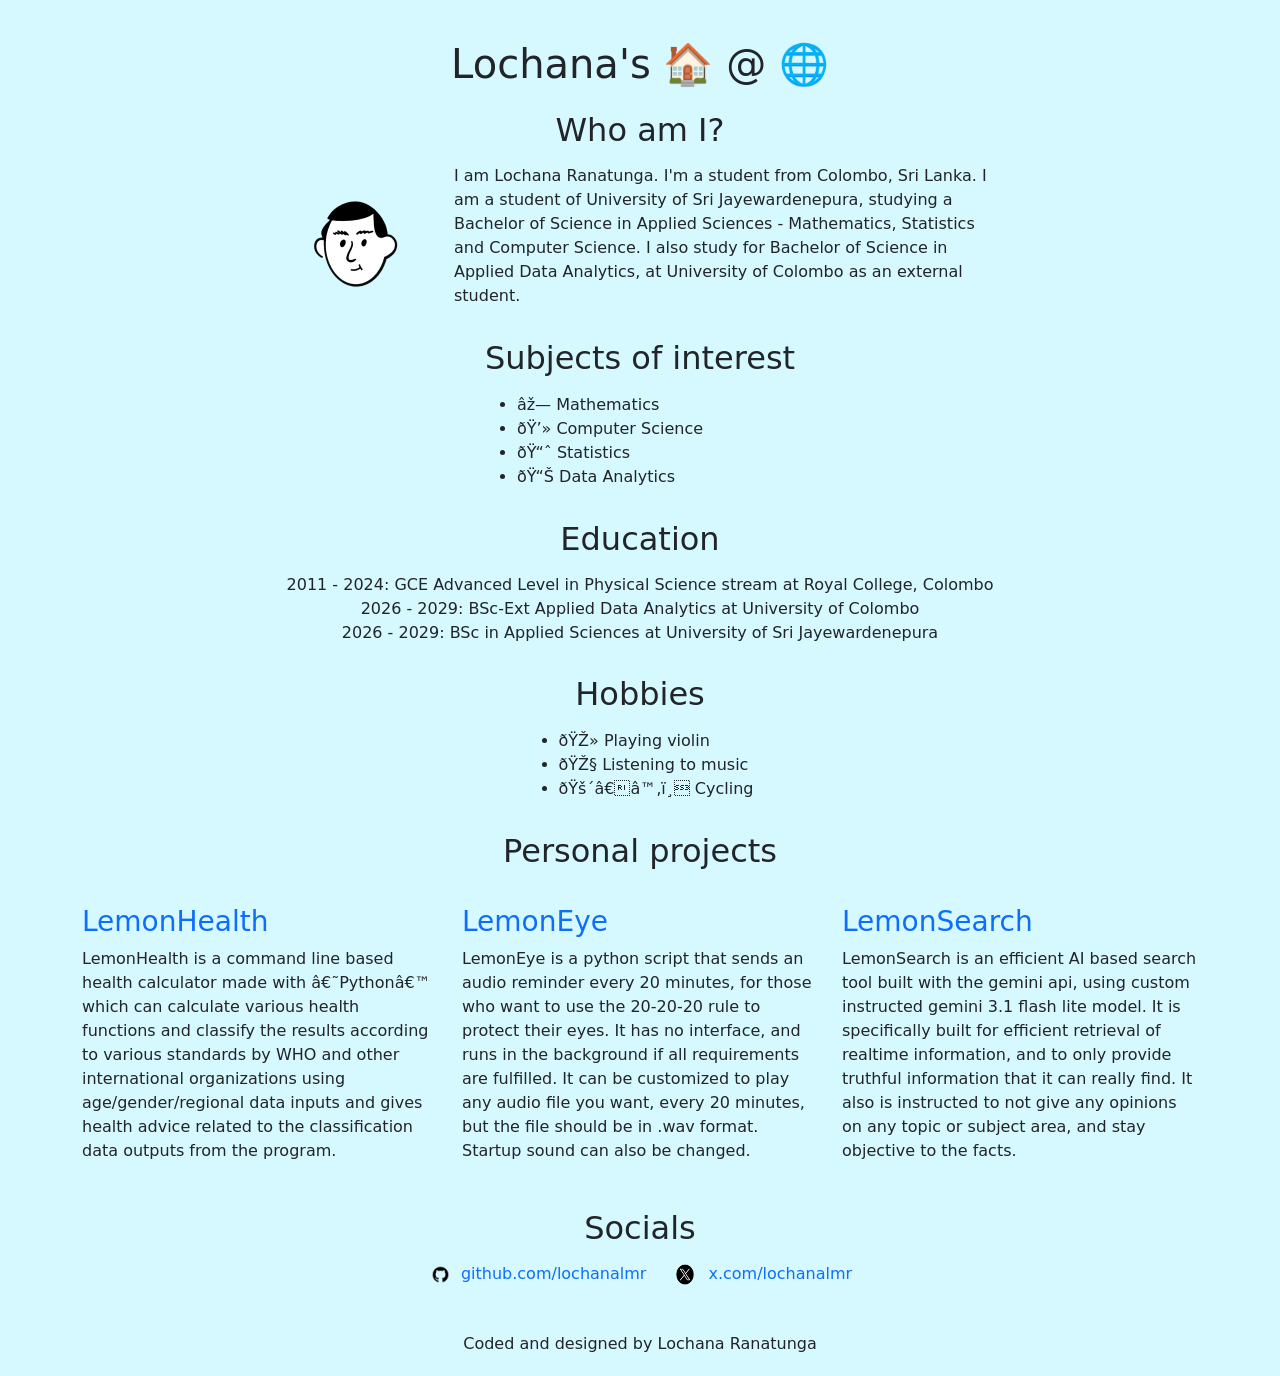
<file: index.html>
<!DOCTYPE html>

<html lang="en">
    <head>
        <meta name="viewport" content="initial-scale=1, width=device-width">
        <link href="https://cdn.jsdelivr.net/npm/bootstrap@5.3.8/dist/css/bootstrap.min.css" rel="stylesheet" integrity="sha384-sRIl4kxILFvY47J16cr9ZwB07vP4J8+LH7qKQnuqkuIAvNWLzeN8tE5YBujZqJLB" crossorigin="anonymous">
        <script src="https://cdn.jsdelivr.net/npm/bootstrap@5.3.8/dist/js/bootstrap.bundle.min.js" integrity="sha384-FKyoEForCGlyvwx9Hj09JcYn3nv7wiPVlz7YYwJrWVcXK/BmnVDxM+D2scQbITxI" crossorigin="anonymous"></script>
        <link href="styles.css" rel="stylesheet">
        <script src="script.js" defer></script>
        <title>Lochana Ranatunga</title>
    </head>
    <body>
        <div id="hello">
            <h1 id="typewriter-text"></h1>
        </div>
        <div>
            <h2>
                Who am I?
            </h2>
            <div class="container text-center">
                <div class="row justify-content-md-center" id="intro-box">
                    <div class="col-md-auto">
                        <img src="./images/my-notion-face-transparent.png" alt="profile picture" width="150" height = "150">
                    </div>
                    <div class="col-6">
                        <p>
                            I am Lochana Ranatunga.
                            I'm a student from Colombo, Sri Lanka.
                            I am a student of University of Sri Jayewardenepura, studying a Bachelor of Science in Applied Sciences - Mathematics, Statistics and Computer Science.
                            I also study for Bachelor of Science in Applied Data Analytics, at University of Colombo as an external student.
                        </p>
                    </div>
                </div>
            </div>
        </div>
        <div id="interests">
            <h2>
                Subjects  of interest
            </h2>
            <ul>
                <li>➗ Mathematics</li>
                <li>💻 Computer Science</li>
                <li>📈 Statistics</li>
                <li>📊 Data Analytics</li>
            </ul>
        </div>
        <div id="education">
            <h2>
                Education
            </h2>
                2011 - 2024: GCE Advanced Level in Physical Science stream at Royal College, Colombo
                <br>2026 - 2029: BSc-Ext Applied Data Analytics at University of Colombo
                <br>2026 - 2029: BSc in Applied Sciences at University of Sri Jayewardenepura
        </div>
        <div id="hobbies">
            <h2>
                Hobbies
            </h2>
            <ul>
                <li>🎻 Playing violin</li>
                <li>🎧 Listening to music</li>
                <li>🚴‍♂️ Cycling</li>
            </ul>
        </div>
        <div id="projects">
            <h2>
                Personal projects
            </h2>
            <div class="container text-center">
                <div class="row">
                    <div class="col">
                        <h3><a href="./pages/lemonhealth.html">LemonHealth</a></h3>
                        <p>LemonHealth is a command line based health calculator made with ‘Python’ which can calculate various health functions and classify the results according to various standards by WHO and other international organizations using age/gender/regional data inputs and gives health advice related to the classification data outputs from the program.</p>
                    </div>
                    <div class="col">
                        <h3><a href="./pages/lemoneye.html">LemonEye</a></h3>
                        <p>LemonEye is a python script that sends an audio reminder every 20 minutes, for those who want to use the 20-20-20 rule to protect their eyes. It has no interface, and runs in the background if all requirements are fulfilled. It can be customized to play any audio file you want, every 20 minutes, but the file should be in .wav format. Startup sound can also be changed.</p>
                    </div>
                    <div class="col">
                        <h3><a href="./pages/lemonsearch.html">LemonSearch</a></h3>
                        <p>LemonSearch is an efficient AI based search tool built with the gemini api, using custom instructed gemini 3.1 flash lite model. It is specifically built for efficient retrieval of realtime information, and to only provide truthful information that it can really find. It also is instructed to not give any opinions on any topic or subject area, and stay objective to the facts.</p>
                    </div>
                </div>
            </div>
        </div>
        <div id="socials">
            <h2>Socials</h2>
            <div class="container text-center">
                <div class="row justify-content-center align-items-center">
                    <div class="col-auto d-flex align-items-center">
                        <img src="./images/github-logo.png" alt="github logo" width="25" height = "25">
                        <a href="https://github.com/lochanalmr" class="ms-2">github.com/lochanalmr</a>
                    </div>
                    <div class="col-auto d-flex align-items-center">
                        <img src="./images/twitter-logo.png" alt="twitter logo" width="30" height = "25">
                        <a href="https://x.com/lochanalmr" class="ms-2">x.com/lochanalmr</a>
                    </div>
                </div>
            </div>
        </div>
        <footer>Coded and designed by Lochana Ranatunga</footer>
    </body>
</html>
</file>
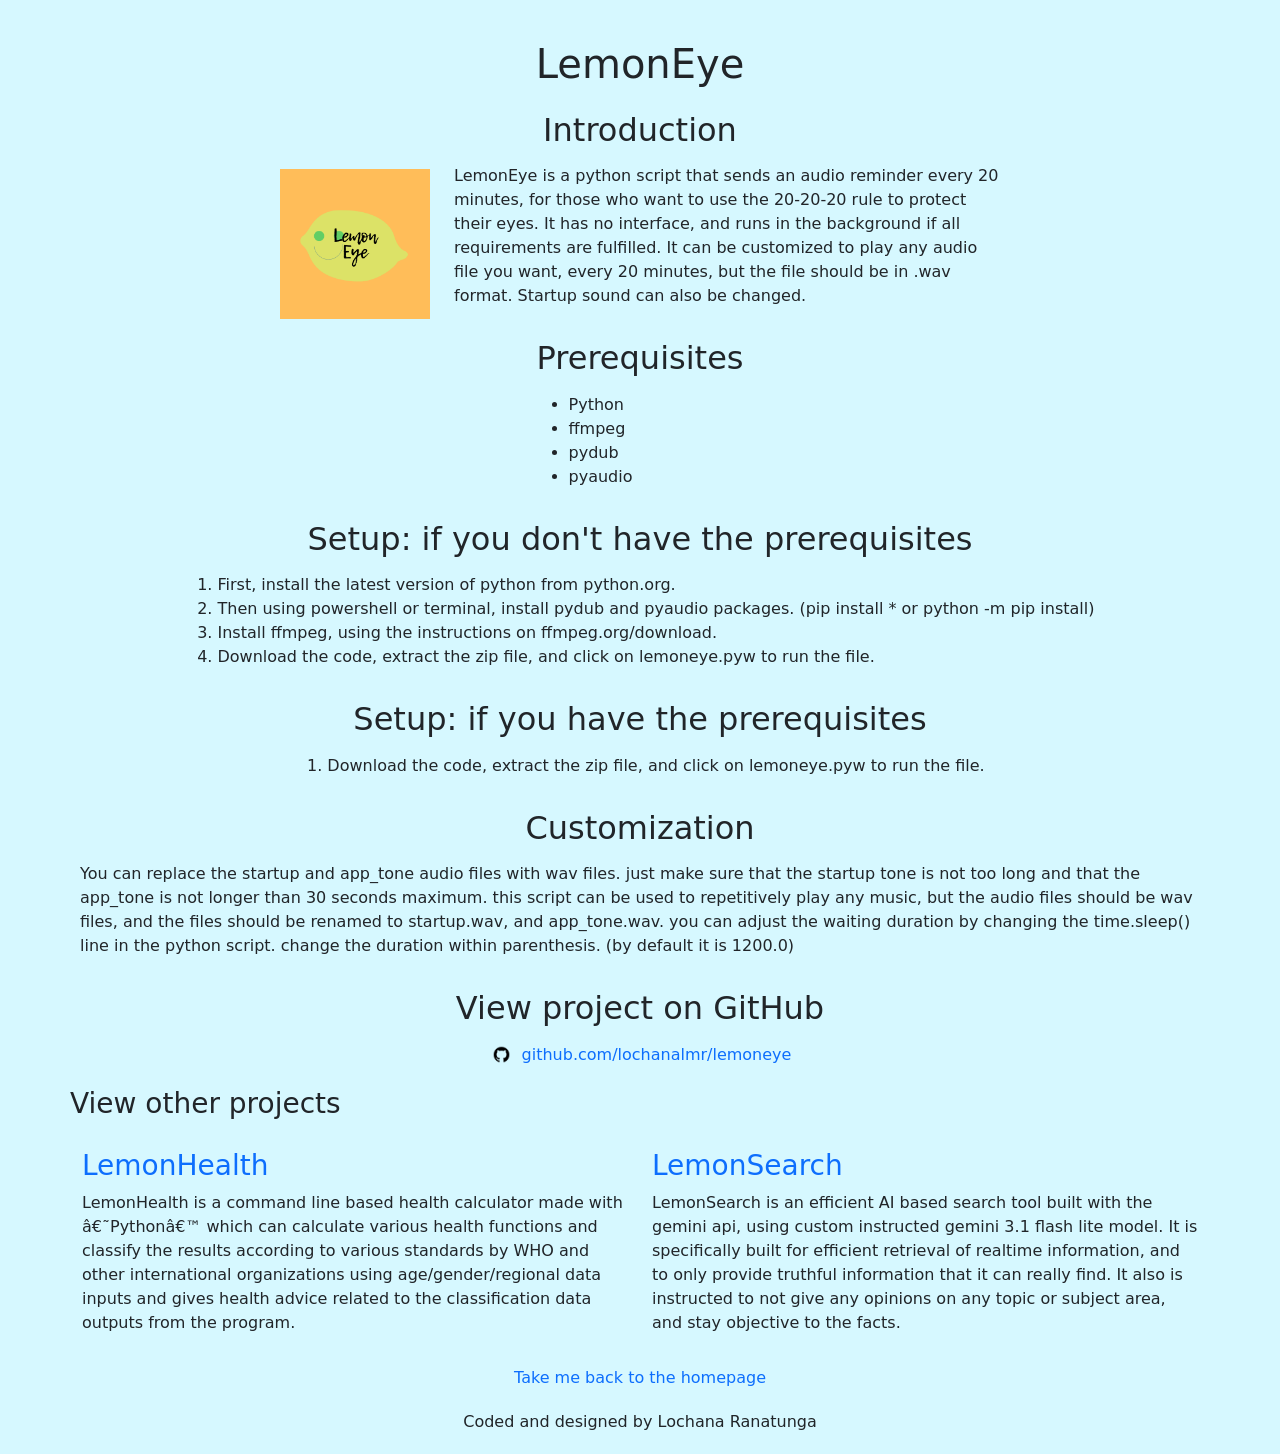
<file: pages/lemoneye.html>
<!DOCTYPE html>

<html lang="en">
    <head>
        <meta name="viewport" content="initial-scale=1, width=device-width">
        <link href="https://cdn.jsdelivr.net/npm/bootstrap@5.3.8/dist/css/bootstrap.min.css" rel="stylesheet" integrity="sha384-sRIl4kxILFvY47J16cr9ZwB07vP4J8+LH7qKQnuqkuIAvNWLzeN8tE5YBujZqJLB" crossorigin="anonymous">
        <script src="https://cdn.jsdelivr.net/npm/bootstrap@5.3.8/dist/js/bootstrap.bundle.min.js" integrity="sha384-FKyoEForCGlyvwx9Hj09JcYn3nv7wiPVlz7YYwJrWVcXK/BmnVDxM+D2scQbITxI" crossorigin="anonymous"></script>
        <link href="../styles.css" rel="stylesheet">
        <script src="./scripts/script-le.js" defer></script>
        <title>LemonEye by Lochana</title>
    </head>
    <body>
        <div  id="hello">
            <h1 id="typewriter-text-4"></h1>
        </div>
        <div id="introduction">
            <h2>
                Introduction
            </h2>
            <div class="container text-center">
                <div class="row justify-content-md-center" id="intro-box">
                    <div class="col-md-auto">
                        <img src="../images/lemoneye-icon.png" alt="lemoneye icon" width="150" height = "150">
                    </div>
                    <div class="col-6">
                        <p>
                            LemonEye is a python script that sends an audio reminder every 20 minutes, for those who want to use the 20-20-20 rule to protect their eyes. It has no interface, and runs in the background if all requirements are fulfilled. It can be customized to play any audio file you want, every 20 minutes, but the file should be in .wav format. Startup sound can also be changed.
                        </p>
                    </div>
                </div>
            </div>
        </div>
        <div id="requirements">
            <h2>
                Prerequisites
            </h2>
            <ul>
                <li>Python</li>
                <li>ffmpeg</li>
                <li>pydub</li>
                <li>pyaudio</li>
            </ul>
        </div>
        <div id="setup-wop">
            <h2>
                Setup: if you don't have the prerequisites
            </h2>
            <ol>
                <li>First, install the latest version of python from python.org.</li>
                <li>Then using powershell or terminal, install pydub and pyaudio packages. (pip install * or python -m pip install)</li>
                <li>Install ffmpeg, using the instructions on ffmpeg.org/download.</li>
                <li>Download the code, extract the zip file, and click on lemoneye.pyw to run the file.</li>
            </ol>
        </div>
        <div id="setup-wp">
            <h2>
                Setup: if you have the prerequisites
            </h2>
            <ol>
                <li>Download the code, extract the zip file, and click on lemoneye.pyw to run the file.</li>
            </ol>
        </div>
        <div id="customization">
            <h2>Customization</h2>
            <p class="long-p">You can replace the startup and app_tone audio files with wav files. just make sure that the startup tone is not too long and that the app_tone is not longer than 30 seconds maximum. this script can be used to repetitively play any music, but the audio files should be wav files, and the files should be renamed to startup.wav, and app_tone.wav. you can adjust the waiting duration by changing the time.sleep() line in the python script. change the duration within parenthesis. (by default it is 1200.0)</p>
        </div>
        <div id="project-preview">
            <h2>View project on GitHub</h2>
            <div class="container text-center">
                <div class="row justify-content-center align-items-center">
                    <div class="col-auto d-flex align-items-center">
                        <img src="../images/github-logo.png" alt="github logo" width="25" height = "25">
                        <a href="https://github.com/lochanalmr/lemoneye" class="ms-2">github.com/lochanalmr/lemoneye</a>
                    </div>
                </div>
            </div>
        </div>
        <div id="projects">
            <h3>
                View other projects
            </h3>
            <div class="container text-center">
                <div class="row">
                    <div class="col">
                        <h3><a href="lemonhealth.html">LemonHealth</a></h3>
                        <p>LemonHealth is a command line based health calculator made with ‘Python’ which can calculate various health functions and classify the results according to various standards by WHO and other international organizations using age/gender/regional data inputs and gives health advice related to the classification data outputs from the program.</p>
                    </div>
                    <div class="col">
                        <h3><a href="lemonsearch.html">LemonSearch</a></h3>
                        <p>LemonSearch is an efficient AI based search tool built with the gemini api, using custom instructed gemini 3.1 flash lite model. It is specifically built for efficient retrieval of realtime information, and to only provide truthful information that it can really find. It also is instructed to not give any opinions on any topic or subject area, and stay objective to the facts.</p>
                    </div>
                </div>
            </div>
        </div>
        <div>
            <a href="../index.html">Take me back to the homepage</a>
        </div>
        <footer>Coded and designed by Lochana Ranatunga</footer>
    </body>
</html>
</file>
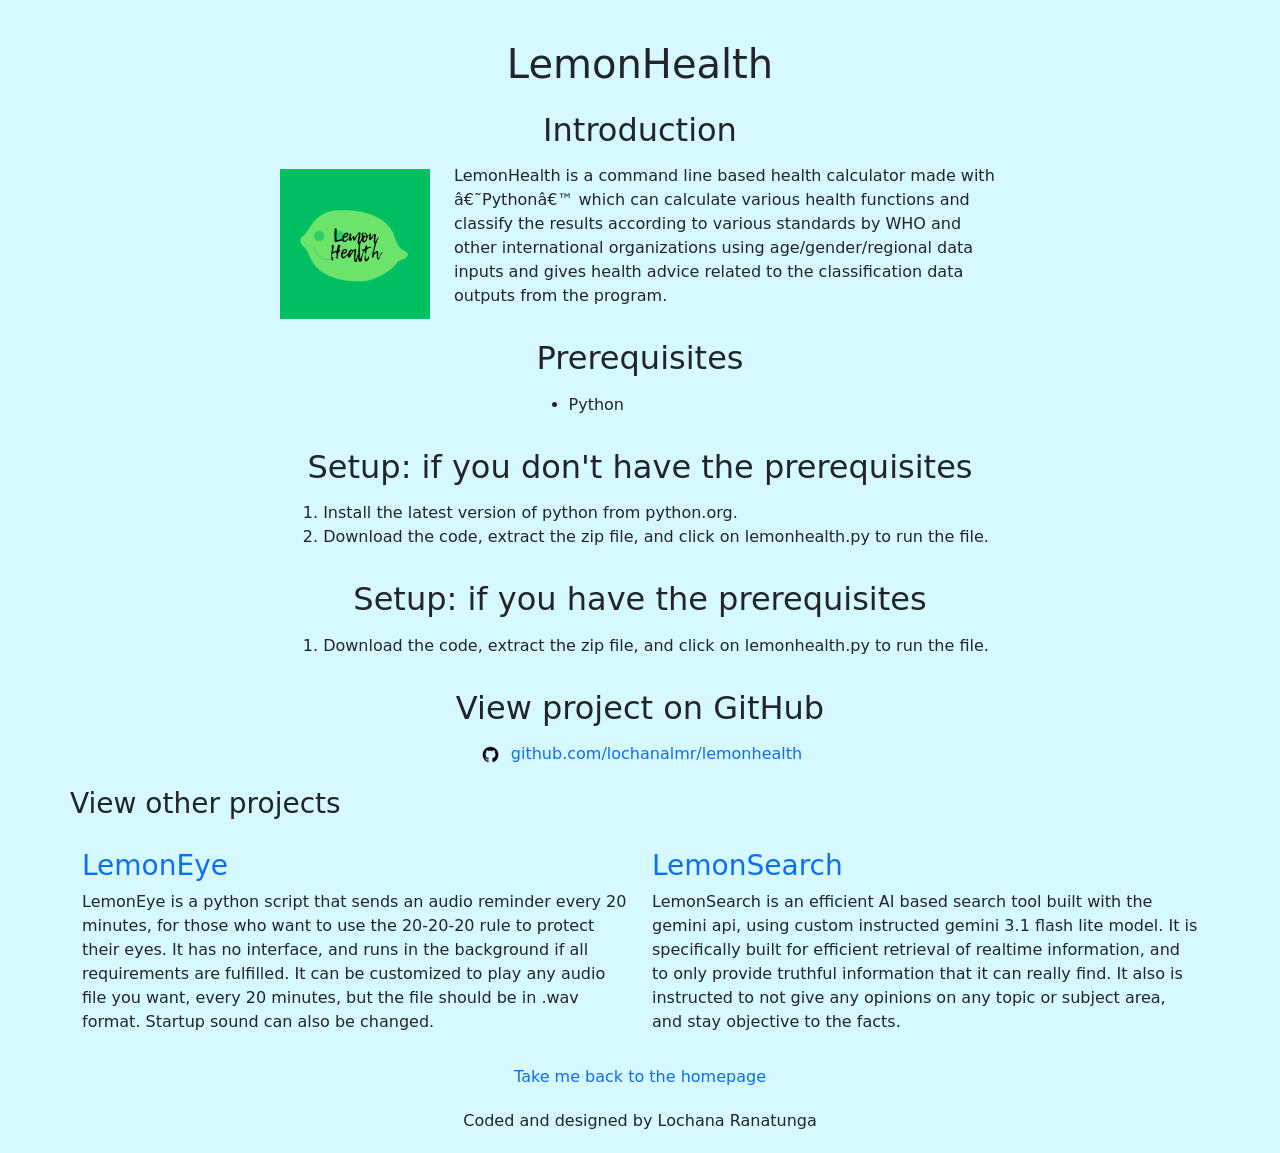
<file: pages/lemonhealth.html>
<!DOCTYPE html>

<html lang="en">
    <head>
        <meta name="viewport" content="initial-scale=1, width=device-width">
        <link href="https://cdn.jsdelivr.net/npm/bootstrap@5.3.8/dist/css/bootstrap.min.css" rel="stylesheet" integrity="sha384-sRIl4kxILFvY47J16cr9ZwB07vP4J8+LH7qKQnuqkuIAvNWLzeN8tE5YBujZqJLB" crossorigin="anonymous">
        <script src="https://cdn.jsdelivr.net/npm/bootstrap@5.3.8/dist/js/bootstrap.bundle.min.js" integrity="sha384-FKyoEForCGlyvwx9Hj09JcYn3nv7wiPVlz7YYwJrWVcXK/BmnVDxM+D2scQbITxI" crossorigin="anonymous"></script>
        <link href="../styles.css" rel="stylesheet">
        <script src="./scripts/script-lh.js" defer></script>
        <title>LemonHealth by Lochana</title>
    </head>
    <body>
        <div id="hello">
            <h1 id="typewriter-text-2"></h1>
        </div>
        <div id="introduction">
            <h2>
                Introduction
            </h2>
            <div class="container text-center">
                <div class="row justify-content-md-center" id="intro-box">
                    <div class="col-md-auto">
                        <img src="../images/lemonhealth-icon.png" alt="lemonhealth icon" width="150" height = "150">
                    </div>
                    <div class="col-6">
                        <p>
                            LemonHealth is a command line based health calculator made with ‘Python’ which can calculate various health functions and classify the results according to various standards by WHO and other international organizations using age/gender/regional data inputs and gives health advice related to the classification data outputs from the program.
                        </p>
                    </div>
                </div>
            </div>
        </div>
        <div id="requirements">
            <h2>
                Prerequisites
            </h2>
            <ul>
                <li>Python</li>
            </ul>
        </div>
        <div id="setup-wop">
            <h2>
                Setup: if you don't have the prerequisites
            </h2>
            <ol>
                <li>Install the latest version of python from python.org.</li>
                <li>Download the code, extract the zip file, and click on lemonhealth.py to run the file.</li>
            </ol>
        </div>
        <div id="setup-wp">
            <h2>
                Setup: if you have the prerequisites
            </h2>
            <ol>
                <li>Download the code, extract the zip file, and click on lemonhealth.py to run the file.</li>
            </ol>
        </div>
        <div id="project-preview">
            <h2>View project on GitHub</h2>
            <div class="container text-center">
                <div class="row justify-content-center align-items-center">
                    <div class="col-auto d-flex align-items-center">
                        <img src="../images/github-logo.png" alt="github logo" width="25" height = "25">
                        <a href="https://github.com/lochanalmr/lemonhealth" class="ms-2">github.com/lochanalmr/lemonhealth</a>
                    </div>
                </div>
            </div>
        </div>
        <div id="projects">
            <h3>
                View other projects
            </h3>
            <div class="container text-center">
                <div class="row">
                    <div class="col">
                        <h3><a href="lemoneye.html">LemonEye</a></h3>
                        <p>LemonEye is a python script that sends an audio reminder every 20 minutes, for those who want to use the 20-20-20 rule to protect their eyes. It has no interface, and runs in the background if all requirements are fulfilled. It can be customized to play any audio file you want, every 20 minutes, but the file should be in .wav format. Startup sound can also be changed.</p>
                    </div>
                    <div class="col">
                        <h3><a href="lemonsearch.html">LemonSearch</a></h3>
                        <p>LemonSearch is an efficient AI based search tool built with the gemini api, using custom instructed gemini 3.1 flash lite model. It is specifically built for efficient retrieval of realtime information, and to only provide truthful information that it can really find. It also is instructed to not give any opinions on any topic or subject area, and stay objective to the facts.</p>
                    </div>
                </div>
            </div>
        </div>
        <div>
            <a href="../index.html">Take me back to the homepage</a>
        </div>
        <footer>Coded and designed by Lochana Ranatunga</footer>
    </body>
</html>
</file>
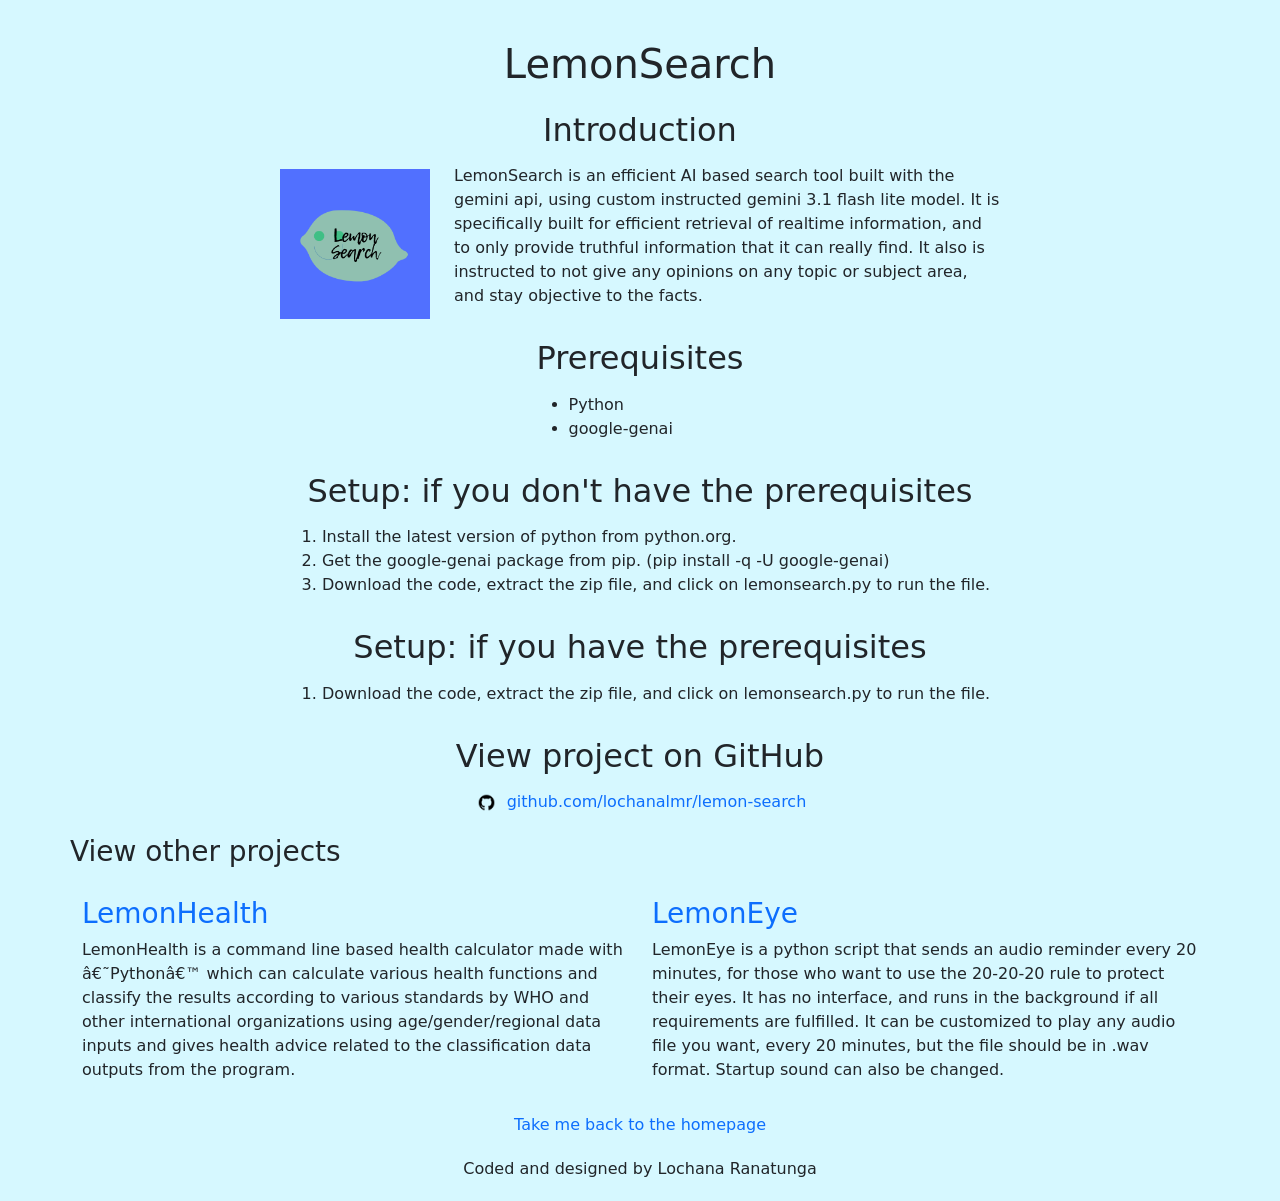
<file: pages/lemonsearch.html>
<!DOCTYPE html>

<html lang="en">
    <head>
        <meta name="viewport" content="initial-scale=1, width=device-width">
        <link href="https://cdn.jsdelivr.net/npm/bootstrap@5.3.8/dist/css/bootstrap.min.css" rel="stylesheet" integrity="sha384-sRIl4kxILFvY47J16cr9ZwB07vP4J8+LH7qKQnuqkuIAvNWLzeN8tE5YBujZqJLB" crossorigin="anonymous">
        <script src="https://cdn.jsdelivr.net/npm/bootstrap@5.3.8/dist/js/bootstrap.bundle.min.js" integrity="sha384-FKyoEForCGlyvwx9Hj09JcYn3nv7wiPVlz7YYwJrWVcXK/BmnVDxM+D2scQbITxI" crossorigin="anonymous"></script>
        <link href="../styles.css" rel="stylesheet">
        <script src="./scripts/script-ls.js" defer></script>
        <title>LemonSearch by Lochana</title>
    </head>
    <body>
        <div  id="hello">
            <h1 id="typewriter-text-3"></h1>
        </div>
        <div id="introduction">
            <h2>
                Introduction
            </h2>
            <div class="container text-center">
                <div class="row justify-content-md-center" id="intro-box">
                    <div class="col-md-auto">
                        <img src="../images/lemonsearch-icon.png" alt="lemonsearch icon" width="150" height = "150">
                    </div>
                    <div class="col-6">
                        <p>
                            LemonSearch is an efficient AI based search tool built with the gemini api, using custom instructed gemini 3.1 flash lite model. It is specifically built for efficient retrieval of realtime information, and to only provide truthful information that it can really find. It also is instructed to not give any opinions on any topic or subject area, and stay objective to the facts.
                        </p>
                    </div>
                </div>
            </div>
        </div>
        <div id="requirements">
            <h2>
                Prerequisites
            </h2>
            <ul>
                <li>Python</li>
                <li>google-genai</li>
            </ul>
        </div>
        <div id="setup-wop">
            <h2>
                Setup: if you don't have the prerequisites
            </h2>
            <ol>
                <li>Install the latest version of python from python.org.</li>
                <li>Get the google-genai package from pip. (pip install -q -U google-genai)</li>
                <li>Download the code, extract the zip file, and click on lemonsearch.py to run the file.</li>
            </ol>
        </div>
        <div id="setup-wp">
            <h2>
                Setup: if you have the prerequisites
            </h2>
            <ol>
                <li>Download the code, extract the zip file, and click on lemonsearch.py to run the file.</li>
            </ol>
        </div>
        <div id="project-preview">
            <h2>View project on GitHub</h2>
            <div class="container text-center">
                <div class="row justify-content-md-center">
                    <div class="col-auto d-flex align-items-center">
                        <img src="../images/github-logo.png" alt="github logo" width="25" height = "25">
                        <a href="https://github.com/lochanalmr/lemon-search" class="ms-2">github.com/lochanalmr/lemon-search</a>
                    </div>
                </div>
            </div>
        </div>
        <div id="projects">
            <h3>
                View other projects
            </h3>
            <div class="container text-center">
                <div class="row">
                    <div class="col">
                        <h3><a href="lemonhealth.html">LemonHealth</a></h3>
                        <p>LemonHealth is a command line based health calculator made with ‘Python’ which can calculate various health functions and classify the results according to various standards by WHO and other international organizations using age/gender/regional data inputs and gives health advice related to the classification data outputs from the program.</p>
                    </div>
                    <div class="col">
                        <h3><a href="lemoneye.html">LemonEye</a></h3>
                        <p>LemonEye is a python script that sends an audio reminder every 20 minutes, for those who want to use the 20-20-20 rule to protect their eyes. It has no interface, and runs in the background if all requirements are fulfilled. It can be customized to play any audio file you want, every 20 minutes, but the file should be in .wav format. Startup sound can also be changed.</p>
                    </div>
                </div>
            </div>
        </div>
        <div>
            <a href="../index.html">Take me back to the homepage</a>
        </div>
        <footer>Coded and designed by Lochana Ranatunga</footer>
    </body>
</html>
</file>
<file: styles.css>
body {
  display: flex;
  flex-direction: column;
  align-items: center;    /* Keeps everything centered horizontally */
  justify-content: flex-start; /* Moves everything to the top */
  padding-top: 40px;      /* Optional: Gives it some "breathing room" at the top */
  min-height: 100vh;
  margin: 0;
  background-color: #d6f8ff;
}

h2 {
  display: flex;
  justify-content: center;
  align-items: center;
  text-align: center;
  margin: 0 auto;
  padding-bottom: 15px;
  padding-top: 15px;
}

div {
    justify-content: center;
    align-items: center;
    text-align: left;
}

#education {
    text-align: center;
    padding: 0 20px 15px;
}

#projects {
    padding-bottom: 15px;
}

footer {
    padding-bottom: 20px;
}

#socials {
    padding-bottom: 25px;
}

a {
    text-decoration: none;
}

a:hover {
    color: red;
}

.long-p {
    padding-left: 80px;
    padding-right: 80px;
}

footer {
    padding-top: 20px;
}

h3 {
    padding-top: 20px;
}

/* Mobile responsiveness */
@media (max-width: 768px) {
    body {
        padding-top: 20px;
    }

    h1 {
        font-size: 1.5rem;
    }

    h2 {
        font-size: 1.25rem;
        padding-bottom: 10px;
        padding-top: 10px;
    }

    .long-p {
        padding-left: 15px;
        padding-right: 15px;
    }

    img {
        max-width: 100%;
        height: auto;
    }

    .container {
        padding-left: 15px;
        padding-right: 15px;
    }

    #intro-box .col-6 {
        flex: 0 0 100%;
        max-width: 100%;
    }

    #intro-box .col-md-auto {
        flex: 0 0 100%;
        max-width: 100%;
        text-align: center;
        margin-bottom: 15px;
    }

    #socials .row {
        display: flex;
        align-items: center;
        justify-content: center;
    }

    #socials .col-md-auto {
        flex-shrink: 0;
    }

    #socials .col-6 {
        flex: 1;
        text-align: left;
        padding-left: 15px;
    }
}
</file>
